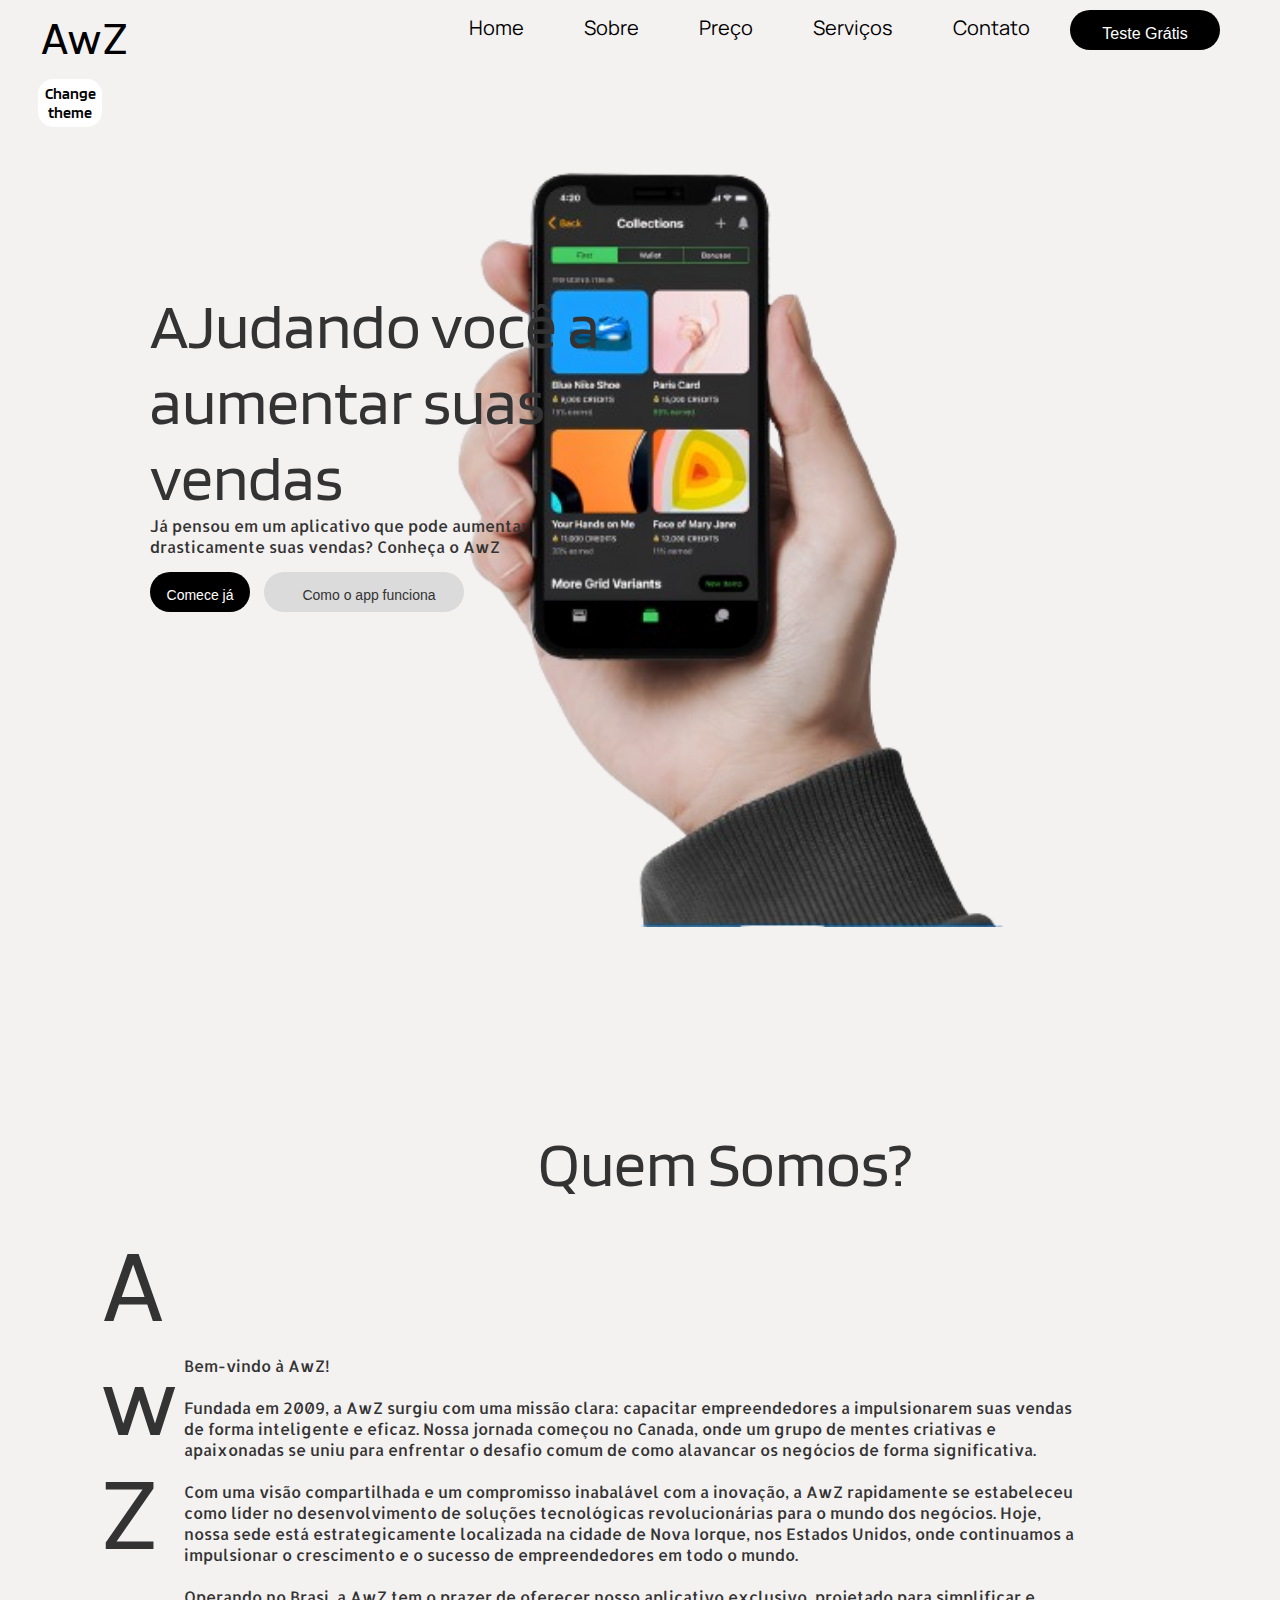
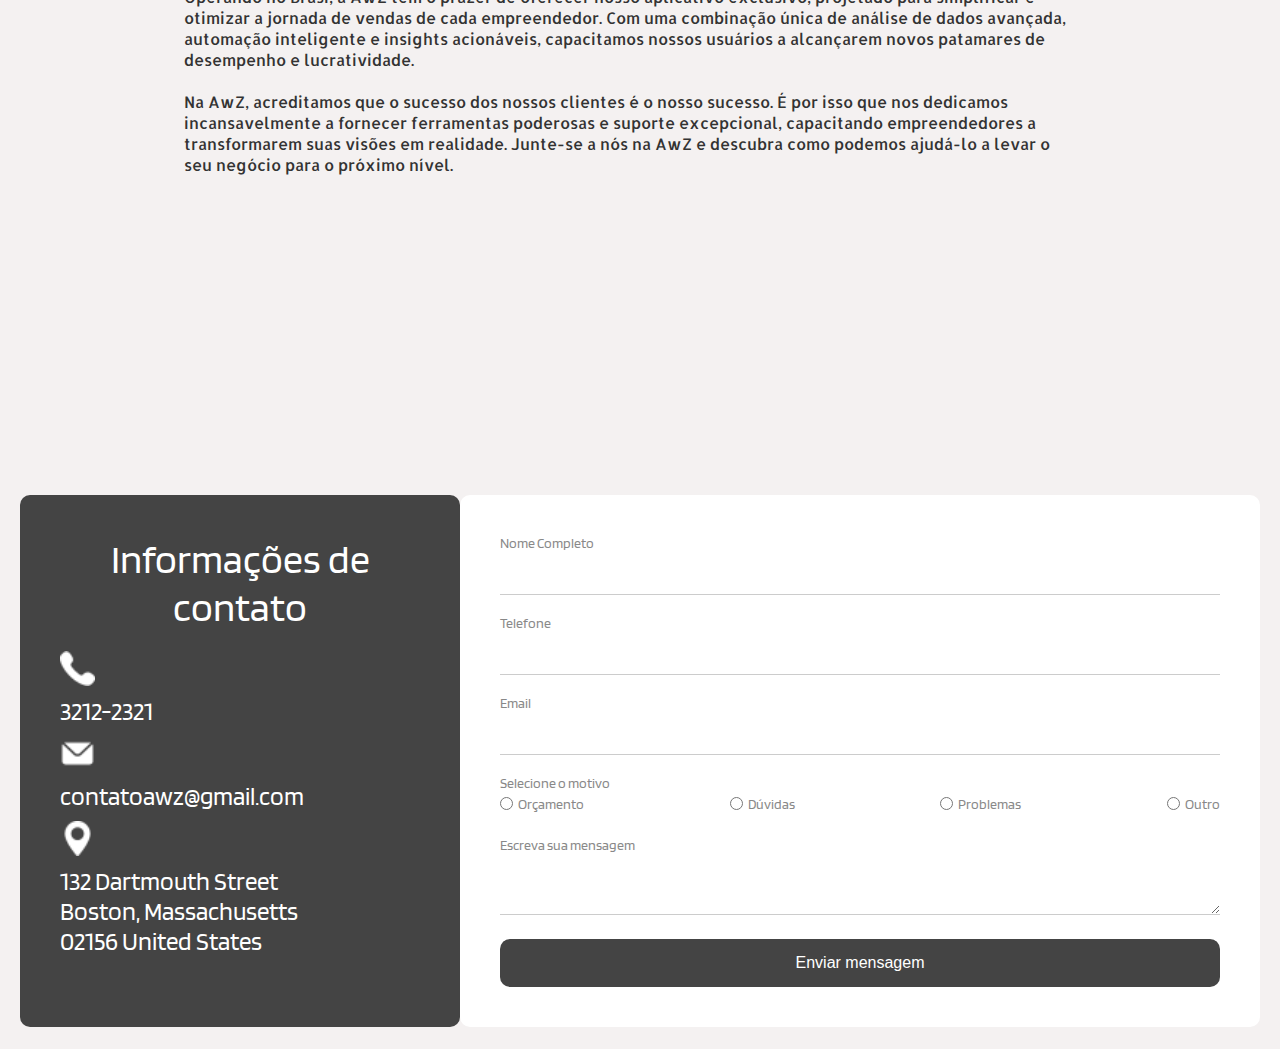
<file: index.html>
<!DOCTYPE html>
<html lang="pt-br">
<head>
    <meta charset="UTF-8">
    <meta http-equiv="X-UA-Compatible" content="IE=edge">
    <meta name="viewport" content="width=device-width, initial-scale=1.0">
    <title>AwZ</title>
    <link rel="stylesheet" href="stylesdarkmode.css">
    <link rel="stylesheet" href="https://cdnjs.cloudflare.com/ajax/libs/font-awesome/5.15.4/css/all.min.css" integrity="sha384-JZ6trr1wc5kn0Frt+4A+t3VGNlPLhqrz6p4MK+4L+qzvxmE8NEyC3NL0J+BXQOKZ" crossorigin="anonymous">
    <script src="scripts.js"></script>
</head>
<body>
    <header>
        <nav class="navbar">
            <a href="#" class="nav-logo">AwZ</a>
            <ul class="nav-itens">
                <li><a href="#">Home</a></li>
                <li><a href="#">Sobre</a></li>
                <li><a href="#">Preço</a></li>
                <li><a href="#">Serviços</a></li>
                <li><a href="#">Contato</a></li>
                <li><button class="button-navbar">Teste Grátis</button> </li>
            </ul>
        </nav>
    </header>
    <button class="darkmode" onclick="toggleDarkMode()">Change theme</button>
    <script>
        function toggleDarkMode() {
            var body = document.body;
            body.classList.toggle("dark-mode");
        }
        </script>
    <main>
        <section class="hero">
            <div class="mainfrase">
                <p>AJudando você a</p>
                <p>aumentar suas</p>
                <p>vendas</p>
            </div>
            <div class="descriptionfrase">
                <p>Já pensou em um aplicativo que pode aumentar</p>
                <p>drasticamente suas vendas? Conheça o AwZ</p>
            </div>
            <div class="buttons">
             <a href="cadastro.html"> <button class="button-1">Comece já</button></a>
            <button class="button-2"><a  class="button-2" href="https://youtube.com" target="_blank">Como o app funciona</a></button>
        </div>
        </section>
    </main>
    <section class="hero-image">
        <img class="image-hero" src="foto_boa-removebg-preview.png" alt="uma mao segurando um celular que esta exibindo o aplicativo do AwZ">
    </section>
    <section class="about-us">
        <div class="awzhorizontal">
            <p>A</p>
            <p>w</p>
            <p>Z</p>
        </div>
        <div class="titledescription">Quem Somos?</div>
        <p class="aboutusparagraph">Bem-vindo à AwZ! <br/><br/>
            Fundada em 2009, a AwZ surgiu com uma missão clara: capacitar empreendedores a impulsionarem suas vendas de forma inteligente e eficaz. Nossa jornada começou no Canada, onde um grupo de mentes criativas e apaixonadas se uniu para enfrentar o desafio comum de como alavancar os negócios de forma significativa. <br/><br/>
            Com uma visão compartilhada e um compromisso inabalável com a inovação, a AwZ rapidamente se estabeleceu como líder no desenvolvimento de soluções tecnológicas revolucionárias para o mundo dos negócios. Hoje, nossa sede está estrategicamente localizada na cidade de Nova Iorque, nos Estados Unidos, onde continuamos a impulsionar o crescimento e o sucesso de empreendedores em todo o mundo. <br/> <br/>
            Operando no Brasi, a AwZ tem o prazer de oferecer nosso aplicativo exclusivo, projetado para simplificar e otimizar a jornada de vendas de cada empreendedor. Com uma combinação única de análise de dados avançada, automação inteligente e insights acionáveis, capacitamos nossos usuários a alcançarem novos patamares de desempenho e lucratividade. <br/> <br/>
            Na AwZ, acreditamos que o sucesso dos nossos clientes é o nosso sucesso. É por isso que nos dedicamos incansavelmente a fornecer ferramentas poderosas e suporte excepcional, capacitando empreendedores a transformarem suas visões em realidade.
            Junte-se a nós na AwZ e descubra como podemos ajudá-lo a levar o seu negócio para o próximo nível.</p>
    </section>
    <div class="container">
        <div class="contact-info">
            <h2 class="infocontacth1">Informações de contato</h2>
            <img src="telephone.png" alt="icone de um telefone" class="telephoneimg"> <p class="telephone">3212-2321</p>
            <img src="email.png" alt="icone de eamil" class="emailimg"> <p class="email">contatoawz@gmail.com</p>
            <img src="map.png" alt="icone de localizacao" class="locationimg"> <p class="location">132 Dartmouth Street<br>Boston, Massachusetts<br>02156 United States</p>
        </div>
        <div class="contact-form">
            <form>
                <div class="form-group">
                    <label for="nome-completo">Nome Completo</label>
                    <input type="text" id="nome-completo" name="nome-completo">
            </div>
                <div class="form-group">
                    <label for="telefone">Telefone</label>
                    <input type="tel" id="telefone" name="telefone">
                </div>
                <div class="form-group">
                    <label for="email">Email</label>
                    <input type="email" id="email" name="email">
                </div>
                <div class="form-group">
                    <label>Selecione o motivo</label>
                    <div class="radio-group">
                        <label><input type="radio" name="motivo" value="Orçamento"> Orçamento</label>
                        <label><input type="radio" name="motivo" value="Dúvidas"> Dúvidas</label>
                        <label><input type="radio" name="motivo" value="Problemas"> Problemas</label>
                        <label><input type="radio" name="motivo" value="Outro"> Outro</label>
                    </div>
                </div>
                <div class="form-group">
                    <label for="mensagem">Escreva sua mensagem</label>
                    <textarea id="mensagem" name="mensagem"></textarea>
                </div>
                <button type="submit" class="submitbutton">Enviar mensagem</button>
            </form>
        </div>
    </div>    
</body>
</html>
</file>
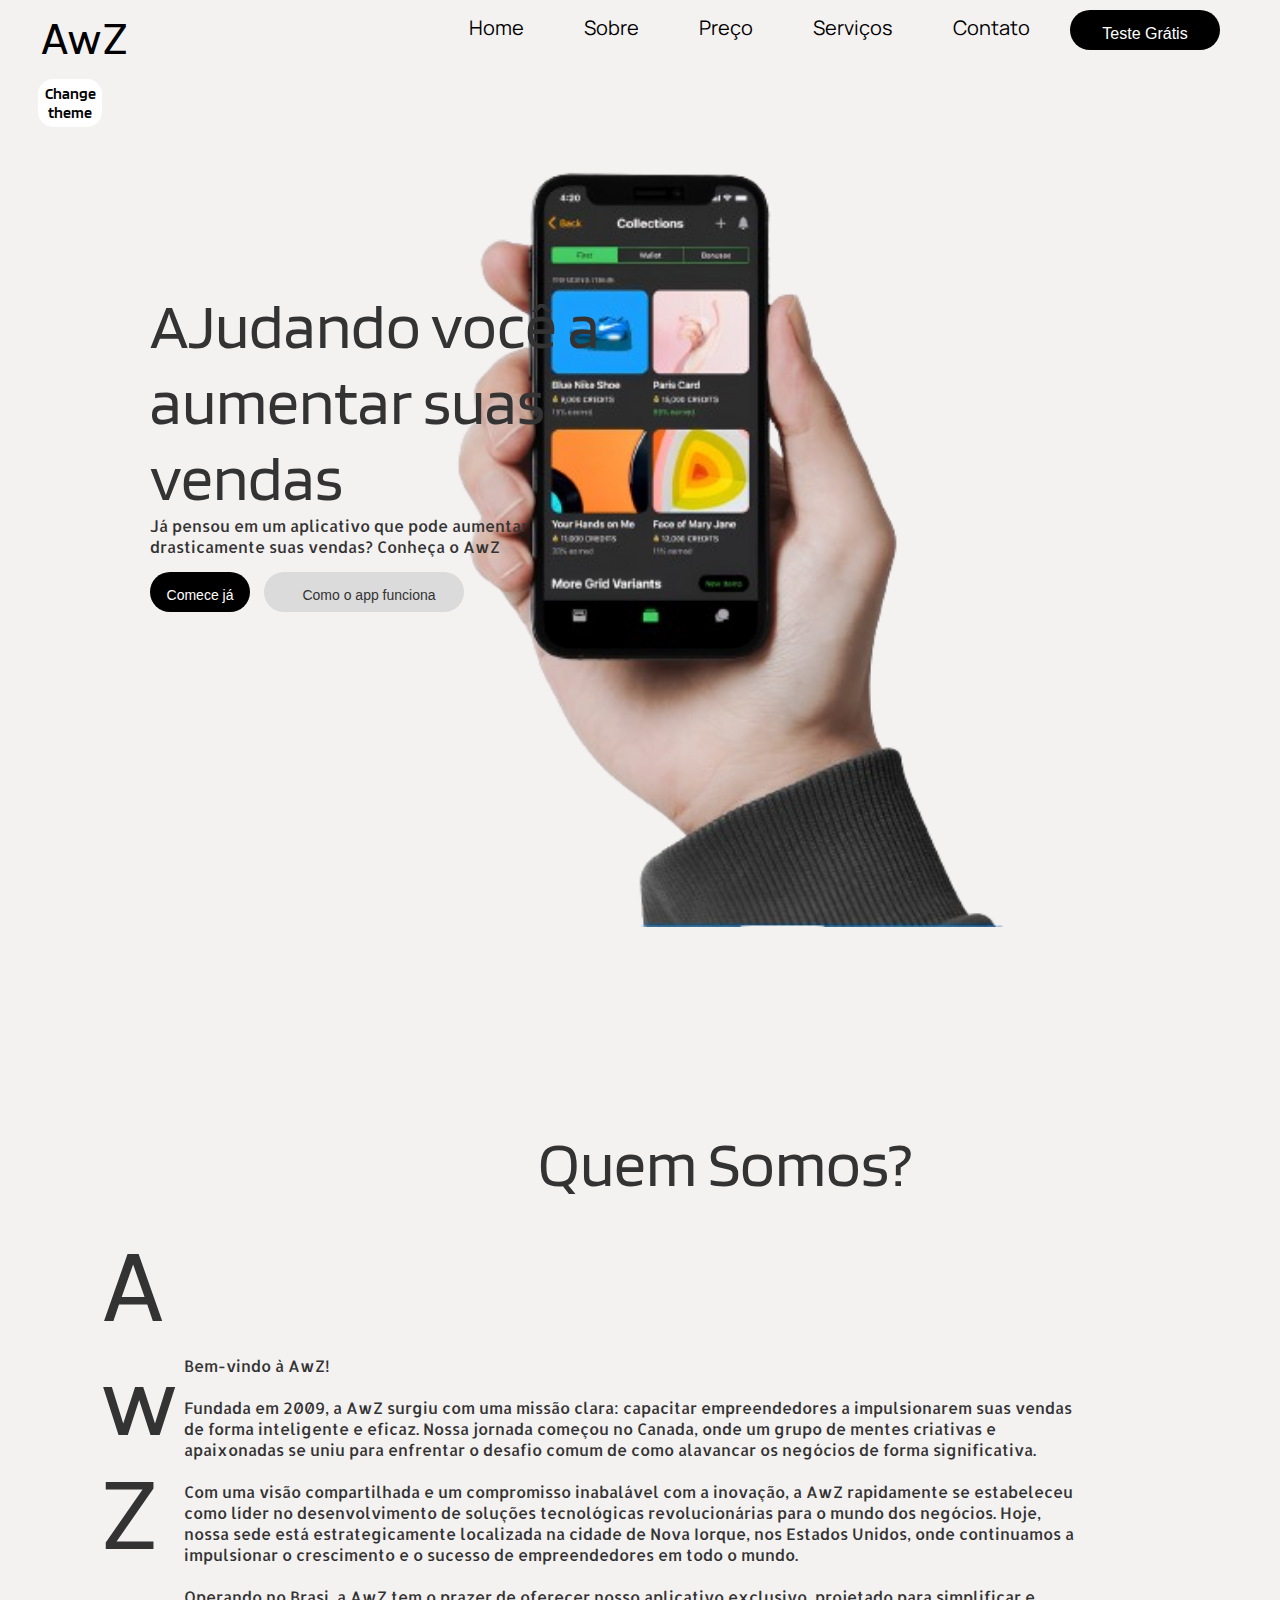
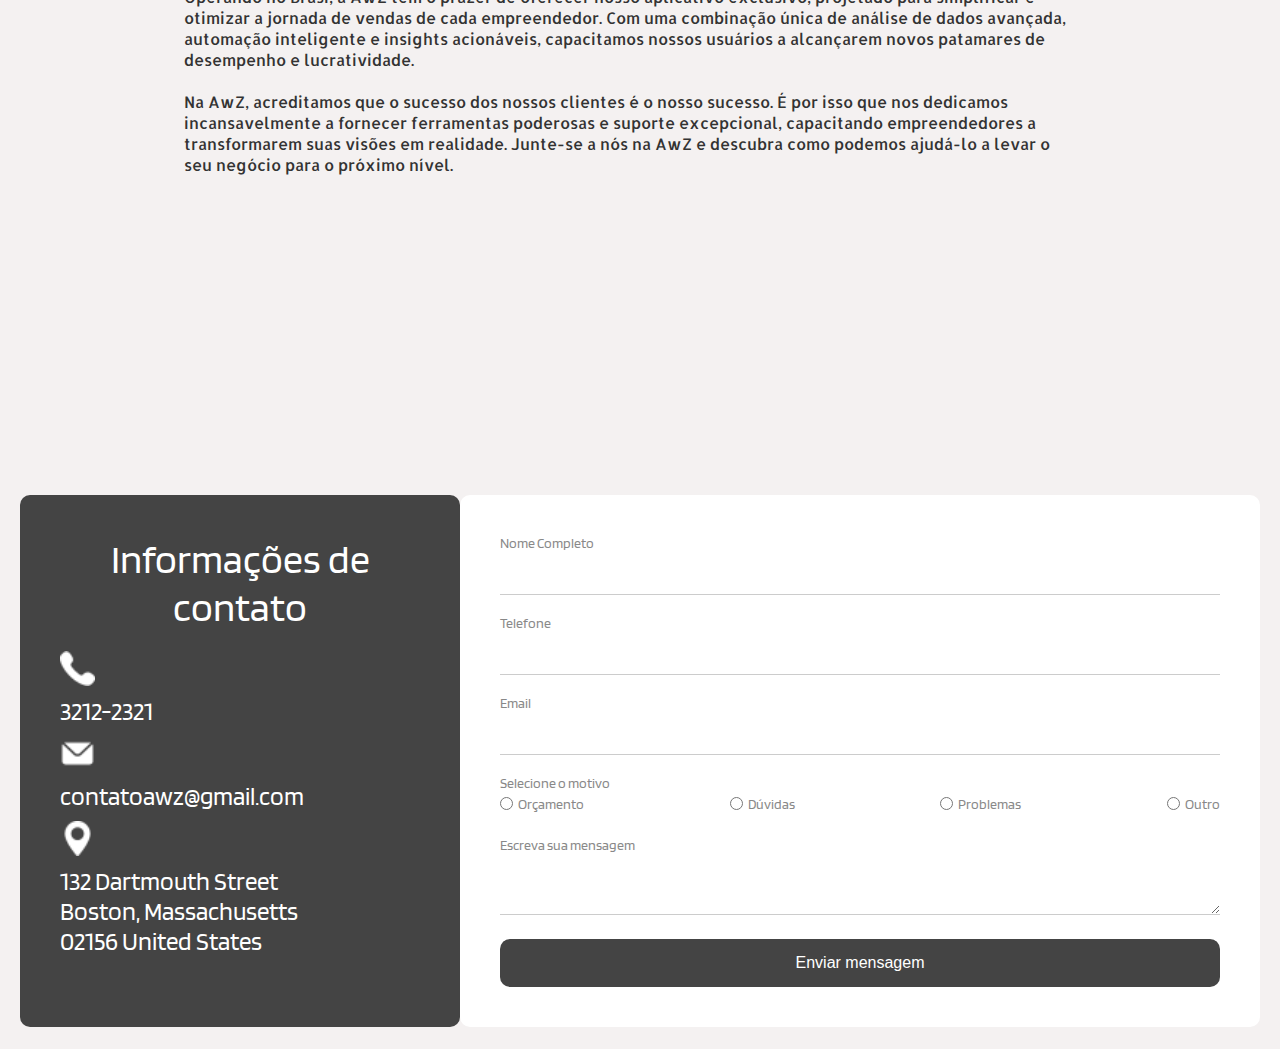
<file: index/index.html>
<!DOCTYPE html>
<html lang="pt-br">
<head>
    <meta charset="UTF-8">
    <meta http-equiv="X-UA-Compatible" content="IE=edge">
    <meta name="viewport" content="width=device-width, initial-scale=1.0">
    <title>AwZ</title>
    <link rel="stylesheet" href="stylesdarkmode.css">
    <link rel="stylesheet" href="https://cdnjs.cloudflare.com/ajax/libs/font-awesome/5.15.4/css/all.min.css" integrity="sha384-JZ6trr1wc5kn0Frt+4A+t3VGNlPLhqrz6p4MK+4L+qzvxmE8NEyC3NL0J+BXQOKZ" crossorigin="anonymous">
    <script src="scripts.js"></script>
</head>
<body>
    <header>
        <nav class="navbar">
            <a href="#" class="nav-logo">AwZ</a>
            <ul class="nav-itens">
                <li><a href="#">Home</a></li>
                <li><a href="#">Sobre</a></li>
                <li><a href="#">Preço</a></li>
                <li><a href="#">Serviços</a></li>
                <li><a href="#">Contato</a></li>
                <li><button class="button-navbar">Teste Grátis</button> </li>
            </ul>
        </nav>
    </header>
    <button class="darkmode" onclick="toggleDarkMode()">Change theme</button>
    <script>
        function toggleDarkMode() {
            var body = document.body;
            body.classList.toggle("dark-mode");
        }
        </script>
    <main>
        <section class="hero">
            <div class="mainfrase">
                <p>AJudando você a</p>
                <p>aumentar suas</p>
                <p>vendas</p>
            </div>
            <div class="descriptionfrase">
                <p>Já pensou em um aplicativo que pode aumentar</p>
                <p>drasticamente suas vendas? Conheça o AwZ</p>
            </div>
            <div class="buttons">
             <a href="/cadastro/cadastro.html"> <button class="button-1">Comece já</button></a>
            <button class="button-2"><a  class="button-2" href="https://youtube.com" target="_blank">Como o app funciona</a></button>
        </div>
        </section>
    </main>
    <section class="hero-image">
        <img class="image-hero" src="/img/foto_boa-removebg-preview.png" alt="uma mao segurando um celular que esta exibindo o aplicativo do AwZ">
    </section>
    <section class="about-us">
        <div class="awzhorizontal">
            <p>A</p>
            <p>w</p>
            <p>Z</p>
        </div>
        <div class="titledescription">Quem Somos?</div>
        <p class="aboutusparagraph">Bem-vindo à AwZ! <br/><br/>
            Fundada em 2009, a AwZ surgiu com uma missão clara: capacitar empreendedores a impulsionarem suas vendas de forma inteligente e eficaz. Nossa jornada começou no Canada, onde um grupo de mentes criativas e apaixonadas se uniu para enfrentar o desafio comum de como alavancar os negócios de forma significativa. <br/><br/>
            Com uma visão compartilhada e um compromisso inabalável com a inovação, a AwZ rapidamente se estabeleceu como líder no desenvolvimento de soluções tecnológicas revolucionárias para o mundo dos negócios. Hoje, nossa sede está estrategicamente localizada na cidade de Nova Iorque, nos Estados Unidos, onde continuamos a impulsionar o crescimento e o sucesso de empreendedores em todo o mundo. <br/> <br/>
            Operando no Brasi, a AwZ tem o prazer de oferecer nosso aplicativo exclusivo, projetado para simplificar e otimizar a jornada de vendas de cada empreendedor. Com uma combinação única de análise de dados avançada, automação inteligente e insights acionáveis, capacitamos nossos usuários a alcançarem novos patamares de desempenho e lucratividade. <br/> <br/>
            Na AwZ, acreditamos que o sucesso dos nossos clientes é o nosso sucesso. É por isso que nos dedicamos incansavelmente a fornecer ferramentas poderosas e suporte excepcional, capacitando empreendedores a transformarem suas visões em realidade.
            Junte-se a nós na AwZ e descubra como podemos ajudá-lo a levar o seu negócio para o próximo nível.</p>
    </section>
    <div class="container">
        <div class="contact-info">
            <h2 class="infocontacth1">Informações de contato</h2>
            <img src="/img/telephone.png" alt="icone de um telefone" class="telephoneimg"> <p class="telephone">3212-2321</p>
            <img src="/img/email.png" alt="icone de eamil" class="emailimg"> <p class="email">contatoawz@gmail.com</p>
            <img src="/img/map.png" alt="icone de localizacao" class="locationimg"> <p class="location">132 Dartmouth Street<br>Boston, Massachusetts<br>02156 United States</p>
        </div>
        <div class="contact-form">
            <form>
                <div class="form-group">
                    <label for="nome-completo">Nome Completo</label>
                    <input type="text" id="nome-completo" name="nome-completo">
            </div>
                <div class="form-group">
                    <label for="telefone">Telefone</label>
                    <input type="tel" id="telefone" name="telefone">
                </div>
                <div class="form-group">
                    <label for="email">Email</label>
                    <input type="email" id="email" name="email">
                </div>
                <div class="form-group">
                    <label>Selecione o motivo</label>
                    <div class="radio-group">
                        <label><input type="radio" name="motivo" value="Orçamento"> Orçamento</label>
                        <label><input type="radio" name="motivo" value="Dúvidas"> Dúvidas</label>
                        <label><input type="radio" name="motivo" value="Problemas"> Problemas</label>
                        <label><input type="radio" name="motivo" value="Outro"> Outro</label>
                    </div>
                </div>
                <div class="form-group">
                    <label for="mensagem">Escreva sua mensagem</label>
                    <textarea id="mensagem" name="mensagem"></textarea>
                </div>
                <button type="submit" class="submitbutton">Enviar mensagem</button>
            </form>
        </div>
    </div>    
</body>
</html>
</file>
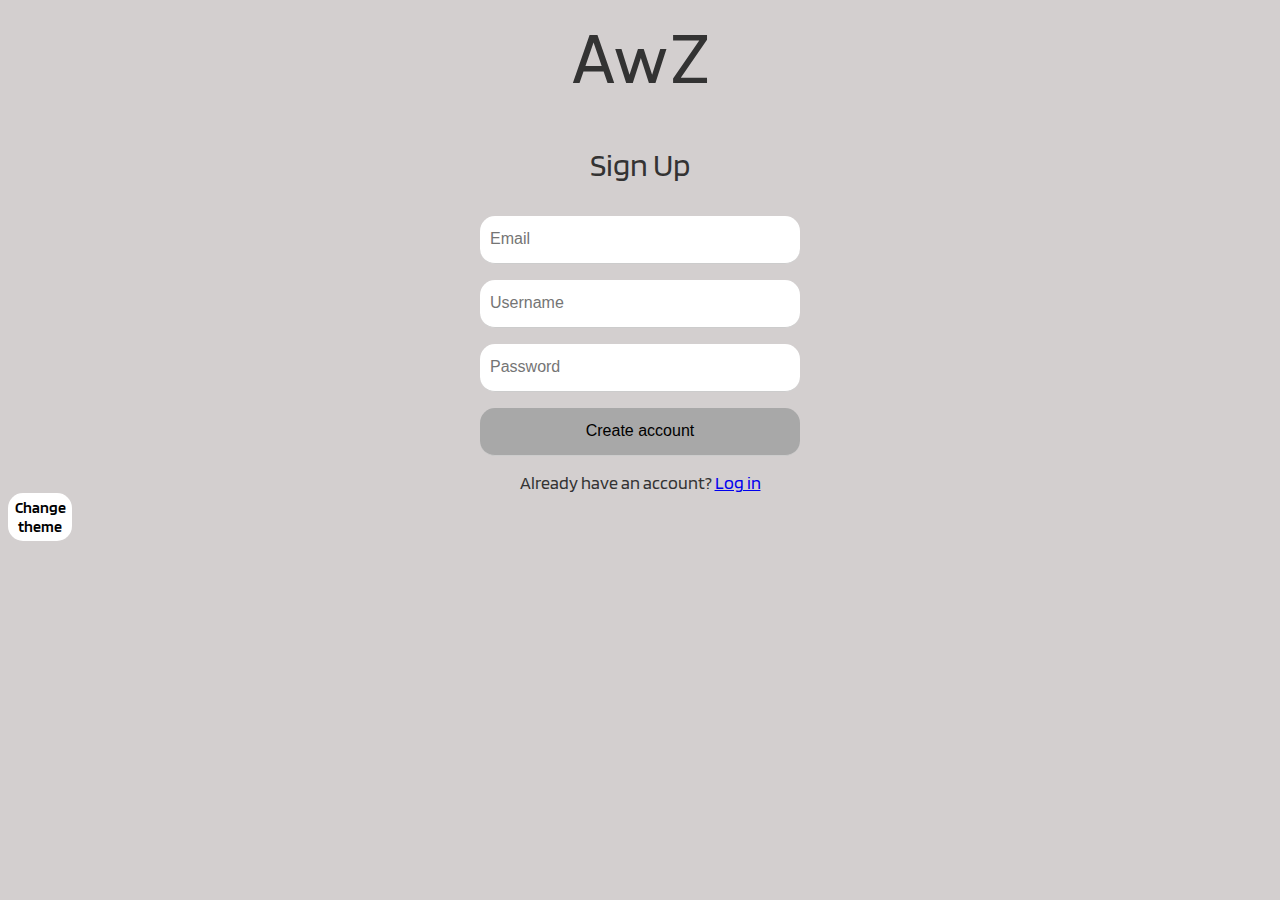
<file: cadastro.html>
<!DOCTYPE html>
<html lang="pt-br">
<head>
    <meta charset="UTF-8">
    <meta http-equiv="X-UA-Compatible" content="IE=edge">
    <meta name="viewport" content="width=, initial-scale=1.0">
    <title>Cadastre-se</title>
    <link rel="stylesheet" href="cadastrodarkmode.css">
</head>
<body>
    <div class="container">
    <h1 class="awz">AwZ</h1>
    <h2 class="sign-up">Sign Up</h2>
    <div class="form">
        <form>
            <div class="form-group">
                <label for="email"></label>
                <input type="text" id="email" name="email" required placeholder="Email">
            </div>
            <div class="form-group">
                <label for="username"></label>
                <input type="text" id="username" name="username" required placeholder="Username">
            </div>
            <div class="form-group">
                <label for="password"></label>
                <input type="text" id="password" name="password" required placeholder="Password">
            </div>
            <div class="submit-group">
                <label for="submit"></label>
            <button class="submit-group" type="submit">Create account</button>
            </div>
        </form>
    </div>
    <p class="haveanaccount">Already have an account? <a href="login.html">Log in</a></p>
    </div>
    <button class="darkmode" onclick="toggleDarkMode()">Change theme</button>
    <script>
    function toggleDarkMode() {
        var body = document.body;
        body.classList.toggle("dark-mode");
    }
    </script>
</body>
</html>
</file>
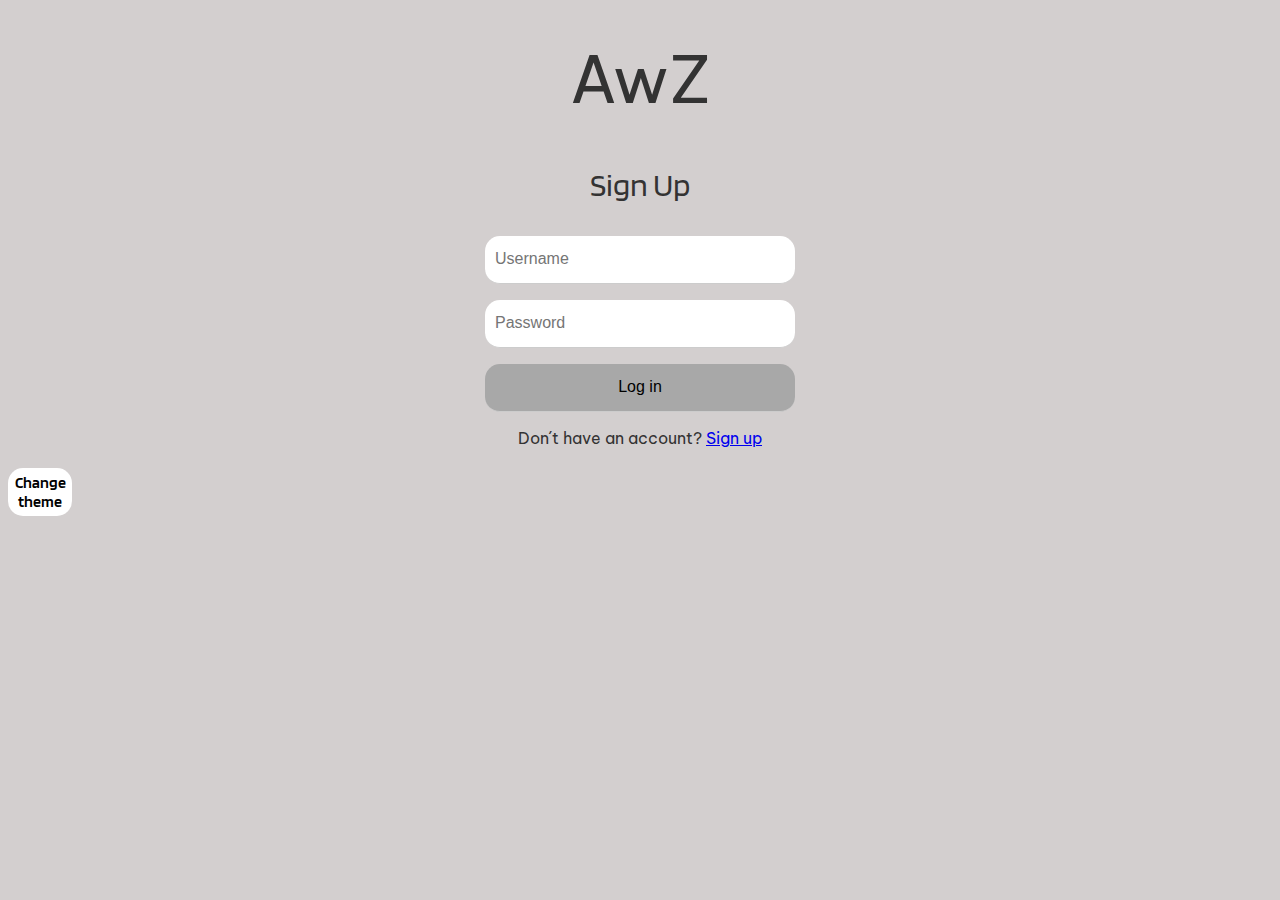
<file: login.html>
<!DOCTYPE html>
<html lang="pt-br">
<head>
    <meta charset="UTF-8">
    <meta http-equiv="X-UA-Compatible" content="IE=edge">
    <meta name="viewport" content="width=device-width, initial-scale=1.0">
    <title>Entre na sua conta</title>
    <link rel="stylesheet" href="logindarkmode.css">
</head>
<body>
    <div class="container">
        <h1 class="awz">AwZ</h1>
        <h2 class="sign-up">Sign Up</h2>
        <div class="form">
            <form>
                <div class="form-group">
                    <label for="username"></label>
                    <input type="text" id="username" name="username" required placeholder="Username">
                </div>
                <div class="form-group">
                    <label for="password"></label>
                    <input type="text" id="password" name="password" required placeholder="Password">
                </div>
                <div class="submit-group">
                    <label for="submit"></label>
                <button class="submit-group" type="submit">Log in</button>
                </div>
            </form>
        </div>
        <p class="donthaveanaccount">Don´t have an account? <a href="cadastro.html">Sign up</a></p>
        </div>
    </div>
    <button class="darkmode" onclick="toggleDarkMode()">Change theme</button>
    <script>
    function toggleDarkMode() {
        var body = document.body;
        body.classList.toggle("dark-mode");
    }
    </script>
</body>
</html>
</file>
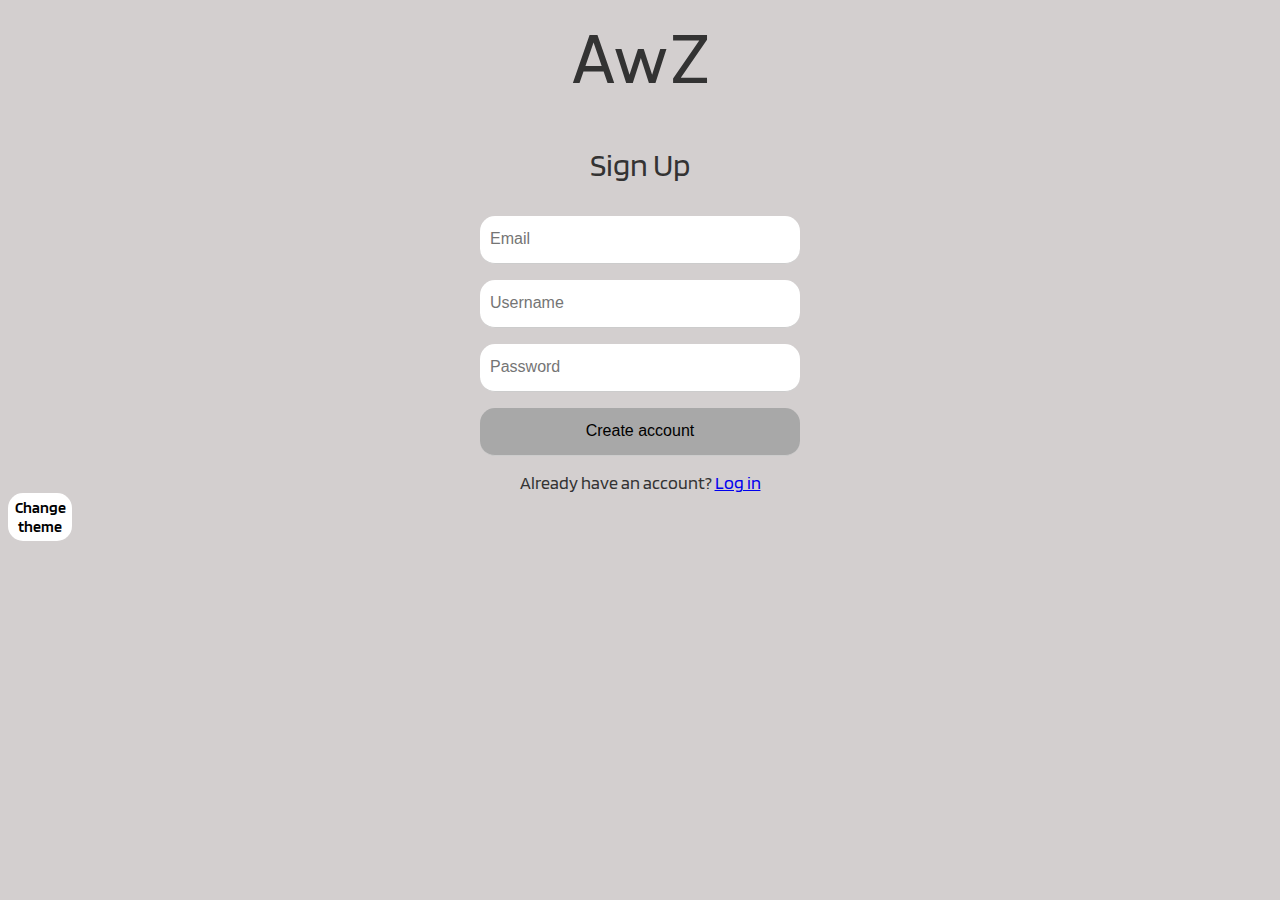
<file: cadastro/cadastro.html>
<!DOCTYPE html>
<html lang="pt-br">
<head>
    <meta charset="UTF-8">
    <meta http-equiv="X-UA-Compatible" content="IE=edge">
    <meta name="viewport" content="width=, initial-scale=1.0">
    <title>Cadastre-se</title>
    <link rel="stylesheet" href="cadastrodarkmode.css">
</head>
<body>
    <div class="container">
    <h1 class="awz">AwZ</h1>
    <h2 class="sign-up">Sign Up</h2>
    <div class="form">
        <form>
            <div class="form-group">
                <label for="email"></label>
                <input type="text" id="email" name="email" required placeholder="Email">
            </div>
            <div class="form-group">
                <label for="username"></label>
                <input type="text" id="username" name="username" required placeholder="Username">
            </div>
            <div class="form-group">
                <label for="password"></label>
                <input type="text" id="password" name="password" required placeholder="Password">
            </div>
            <div class="submit-group">
                <label for="submit"></label>
            <button class="submit-group" type="submit">Create account</button>
            </div>
        </form>
    </div>
    <p class="haveanaccount">Already have an account? <a href="/login/login.html">Log in</a></p>
    </div>
    <button class="darkmode" onclick="toggleDarkMode()">Change theme</button>
    <script>
    function toggleDarkMode() {
        var body = document.body;
        body.classList.toggle("dark-mode");
    }
    </script>
</body>
</html>
</file>
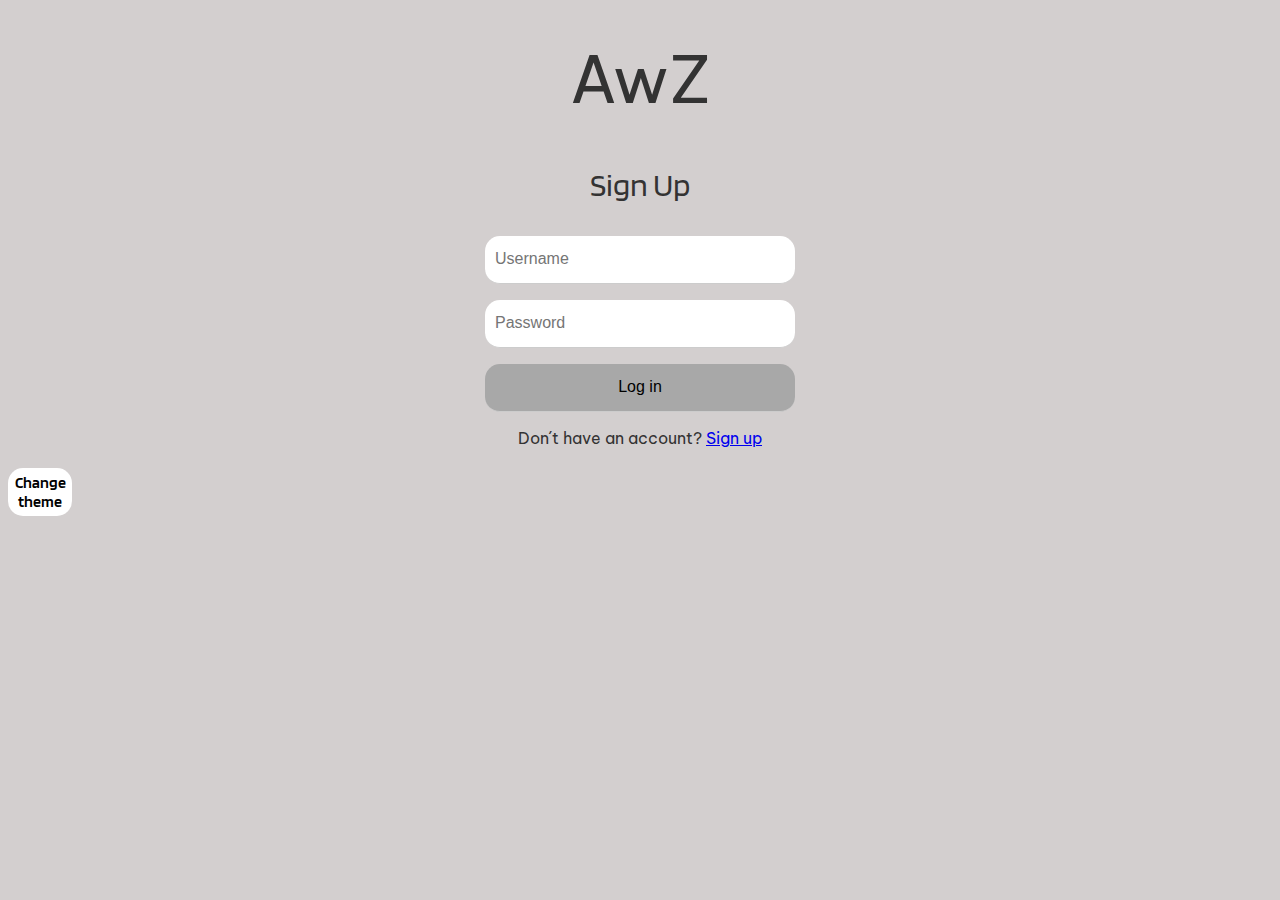
<file: login/login.html>
<!DOCTYPE html>
<html lang="pt-br">
<head>
    <meta charset="UTF-8">
    <meta http-equiv="X-UA-Compatible" content="IE=edge">
    <meta name="viewport" content="width=device-width, initial-scale=1.0">
    <title>Entre na sua conta</title>
    <link rel="stylesheet" href="logindarkmode.css">
</head>
<body>
    <div class="container">
        <h1 class="awz">AwZ</h1>
        <h2 class="sign-up">Sign Up</h2>
        <div class="form">
            <form>
                <div class="form-group">
                    <label for="username"></label>
                    <input type="text" id="username" name="username" required placeholder="Username">
                </div>
                <div class="form-group">
                    <label for="password"></label>
                    <input type="text" id="password" name="password" required placeholder="Password">
                </div>
                <div class="submit-group">
                    <label for="submit"></label>
                <button class="submit-group" type="submit">Log in</button>
                </div>
            </form>
        </div>
        <p class="donthaveanaccount">Don´t have an account? <a href="/cadastro/cadastro.html">Sign up</a></p>
        </div>
    </div>
    <button class="darkmode" onclick="toggleDarkMode()">Change theme</button>
    <script>
    function toggleDarkMode() {
        var body = document.body;
        body.classList.toggle("dark-mode");
    }
    </script>
</body>
</html>
</file>
<file: stylesdarkmode.css>
@import url('https://fonts.googleapis.com/css2?family=Be+Vietnam+Pro:ital,wght@0,100;0,200;0,300;0,400;0,500;0,600;0,700;0,800;0,900;1,100;1,200;1,300;1,400;1,500;1,600;1,700;1,800;1,900&display=swap');
@import url('https://fonts.googleapis.com/css2?family=Be+Vietnam+Pro:ital,wght@0,100;0,200;0,300;0,400;0,500;0,600;0,700;0,800;0,900;1,100;1,200;1,300;1,400;1,500;1,600;1,700;1,800;1,900&family=Manrope:wght@200..800&display=swap');
@import url('https://fonts.googleapis.com/css2?family=Blinker:wght@100;200;300;400;600;700;800;900&display=swap');
@import url('https://fonts.googleapis.com/css2?family=Allerta&display=swap');
@import url('https://fonts.googleapis.com/css2?family=Poppins:ital,wght@0,100;0,200;0,300;0,400;0,500;0,600;0,700;0,800;0,900;1,100;1,200;1,300;1,400;1,500;1,600;1,700;1,800;1,900&display=swap');

* {
    padding: 0;
    margin: 0;
    box-sizing: border-box;
}

body {
    background-color: #F4F1F1;
    color: #333;
    font-family: "Be Vietnam Pro", sans-serif;
    font-weight: 400;
    font-size: 16px;
    transition: background-color 0.3s, color 0.3s;
}

body.dark-mode {
    background-color: #1a1a1a;
    color: #ffffff;
}

.navbar {
    overflow: hidden;
    margin-right: 40px;
    justify-content: space-between;
}
.navbar a {
    float: left;
    display: block;
    color: rgb(0, 0, 0);
    text-align: center;
    padding: 14px 20px;
    text-decoration: none;
}

ul {
    list-style-type: none;
    margin: 0;
    padding: 0;
    overflow: hidden;
}

li {
    float: right;
    margin-right: 20px;
}

.nav-logo {
    font-family: "Be Vietnam Pro", sans-serif;
    font-weight: 400;
    font-style: normal;
    font-size: 40px;
    margin-left: 20px;
}

.nav-itens {
    font-family: "Manrope", sans-serif;
    font-optical-sizing: auto;
    font-size: 20px;
    display: flex;
    float: right;
}

.hero {
    margin-top: 25%;
    margin-left: 150px;
}

.mainfrase {
    font-family: "Blinker", sans-serif;
    font-weight: 400;
    font-style: normal;
    font-size: 64px;
}

.descriptionfrase {
    font-family: "Allerta", sans-serif;
    font-weight: 400;
    font-style: normal;
}

.button-1 {
    background-color: black;
    color: white;
    border-radius: 20px;
    cursor: pointer;
    height: 40px;
    width: 100px;
    font-size: 14px;
}

.button-2 {
    background-color: #dbdbdb;
    color: black;
    border-radius: 20px;
    cursor: pointer;
    margin-left: 10px;
    border: 0;
    height: 40px;
    width: 200px;
    font-size: 14px;
    text-decoration: none;
    color: inherit;
}

.button-2:hover {
    background-color: rgb(172, 170, 170);
}

.buttons {
    padding: 15px 0px;
}

.hero-image {
    float: right;
    margin-top: -500px;
}

.image-hero {
    margin-right: 100px;
    height: 800px;
}

main {
    width: 50%;
}

.button-navbar {
    background-color: black;
    color: white;
    border-radius: 20px;
    cursor: pointer;
    height: 40px;
    width: 150px;
    margin-top: 10px;
}

.about-us {
    margin-top: 300px;
    margin-bottom: 0%;
    display: inline-block;
    width: 100%;
    height: 10%;
}

.awzhorizontal {
    font-size: 90px;
    font-family: "Be Vietnam Pro", sans-serif;
    font-style: normal;
    width: 10%;
    margin-left: 100px;
}
  
.titledescription {
    font-family: "Blinker", sans-serif;
    font-weight: 400;
    font-style: normal;
    font-size: 64px;
    margin-top: -35%;
    align-items: center;
    width: 30%;
    margin-left: 42%;
}

.aboutusparagraph {
    width: 70%;
    float: right;
    margin-right: 200px;
    margin-top: 12%;
    font-family: "Allerta", sans-serif;
    font-weight: 400;
    font-style: normal;
}

.contato {
    display: flex;
    width: 100%;
    flex-direction: row;
}

.container {
    display: flex;
    margin: 0 auto;
    padding: 20px;
    width: 100%;
    margin-top: 300px;
    border-radius: 10px;
}

body.dark-mode .container {
    background-color: #333;
    color: #ffffff;
}

.contact-info {
    flex: 1;
    background-color: #444;
    color: white;
    padding: 40px;
    display: flex;
    flex-direction: column;
    align-items: flex-start;
    border-radius: 10px;
}

.contact-info h2 {
    margin-bottom: 20px;
}

.contact-info p {
    margin: 10px 0;
    display: flex;
    align-items: center;
    font-family: "Blinker", sans-serif;
    font-weight: 400;
    font-style: normal;
}

.contact-info p i {
    margin-right: 10px;
    font-family: "Blinker", sans-serif;
    font-weight: 400;
    font-style: normal;
}

.contact-form {
    flex: 2;
    background-color: #fff;
    padding: 40px;
    font-family: "Blinker", sans-serif;
    font-weight: 400;
    font-style: normal;
    border-radius: 10px;
}

.contact-form form {
    display: flex;
    flex-direction: column;
}

.form-group {
    margin-bottom: 20px;
}

.form-group label {
    font-size: 14px;
    color: #888;
    margin-bottom: 5px;
    display: block;
}

.form-group input,
.form-group textarea {
    width: 100%;
    padding: 10px;
    font-size: 16px;
    border: none;
    border-bottom: 1px solid #ccc;
    outline: none;
}

.form-group input:focus,
.form-group textarea:focus {
    border-bottom: 1px solid #000;
}

.radio-group {
    display: flex;
    justify-content: space-between;
}

.radio-group label {
    display: flex;
    align-items: center;
}

.radio-group input {
    margin-right: 5px;
}

button {
    padding: 15px;
    font-size: 16px;
    color: #fff;
    background-color: #444;
    border: none;
    cursor: pointer;
}

.infocontacth1 {
    font-size: 40px;
    text-align: center;
    font-family: "Blinker", sans-serif;
    font-weight: 400;
}

.telephone {
    font-size: 25px;
    text-align: center;
}

.email {
    font-size: 25px;
}

.location {
    font-size: 25px;
}

.telephoneimg {
    height: 35px;
    width: 35px;
}

.emailimg {
    height: 35px;
    width: 35px;
}

.locationimg {
    height: 35px;
    width: 35px;
}

.submitbutton {
    border-radius: 10px;
}

body.dark-mode {
    background-color: #1a1a1a;
    color: #ffffff;
}

body.dark-mode .nav-logo {
    color: #ffffff;
}

body.dark-mode .nav-itens a {
    color: #ffffff; 
}

.darkmode {
    background-color: white;
    height: 3em;
    font-family: "Blinker", sans-serif;
    font-weight: 600;
    font-size: 1em;
    margin-left: 0.5em;
    color: #000;
    border: none;
    border-radius:  15px;
    width: 5%;
    display: flex;
    text-align: center;
    justify-content: center;
    align-items: center;
    width: 5%;
    margin-left: 2.4rem;
}
</file>
<file: index/stylesdarkmode.css>
@import url('https://fonts.googleapis.com/css2?family=Be+Vietnam+Pro:ital,wght@0,100;0,200;0,300;0,400;0,500;0,600;0,700;0,800;0,900;1,100;1,200;1,300;1,400;1,500;1,600;1,700;1,800;1,900&display=swap');
@import url('https://fonts.googleapis.com/css2?family=Be+Vietnam+Pro:ital,wght@0,100;0,200;0,300;0,400;0,500;0,600;0,700;0,800;0,900;1,100;1,200;1,300;1,400;1,500;1,600;1,700;1,800;1,900&family=Manrope:wght@200..800&display=swap');
@import url('https://fonts.googleapis.com/css2?family=Blinker:wght@100;200;300;400;600;700;800;900&display=swap');
@import url('https://fonts.googleapis.com/css2?family=Allerta&display=swap');
@import url('https://fonts.googleapis.com/css2?family=Poppins:ital,wght@0,100;0,200;0,300;0,400;0,500;0,600;0,700;0,800;0,900;1,100;1,200;1,300;1,400;1,500;1,600;1,700;1,800;1,900&display=swap');

* {
    padding: 0;
    margin: 0;
    box-sizing: border-box;
}

body {
    background-color: #F4F1F1;
    color: #333;
    font-family: "Be Vietnam Pro", sans-serif;
    font-weight: 400;
    font-size: 16px;
    transition: background-color 0.3s, color 0.3s;
}

body.dark-mode {
    background-color: #1a1a1a;
    color: #ffffff;
}

.navbar {
    overflow: hidden;
    margin-right: 40px;
    justify-content: space-between;
}
.navbar a {
    float: left;
    display: block;
    color: rgb(0, 0, 0);
    text-align: center;
    padding: 14px 20px;
    text-decoration: none;
}

ul {
    list-style-type: none;
    margin: 0;
    padding: 0;
    overflow: hidden;
}

li {
    float: right;
    margin-right: 20px;
}

.nav-logo {
    font-family: "Be Vietnam Pro", sans-serif;
    font-weight: 400;
    font-style: normal;
    font-size: 40px;
    margin-left: 20px;
}

.nav-itens {
    font-family: "Manrope", sans-serif;
    font-optical-sizing: auto;
    font-size: 20px;
    display: flex;
    float: right;
}

.hero {
    margin-top: 25%;
    margin-left: 150px;
}

.mainfrase {
    font-family: "Blinker", sans-serif;
    font-weight: 400;
    font-style: normal;
    font-size: 64px;
}

.descriptionfrase {
    font-family: "Allerta", sans-serif;
    font-weight: 400;
    font-style: normal;
}

.button-1 {
    background-color: black;
    color: white;
    border-radius: 20px;
    cursor: pointer;
    height: 40px;
    width: 100px;
    font-size: 14px;
}

.button-2 {
    background-color: #dbdbdb;
    color: black;
    border-radius: 20px;
    cursor: pointer;
    margin-left: 10px;
    border: 0;
    height: 40px;
    width: 200px;
    font-size: 14px;
    text-decoration: none;
    color: inherit;
}

.button-2:hover {
    background-color: rgb(172, 170, 170);
}

.buttons {
    padding: 15px 0px;
}

.hero-image {
    float: right;
    margin-top: -500px;
}

.image-hero {
    margin-right: 100px;
    height: 800px;
}

main {
    width: 50%;
}

.button-navbar {
    background-color: black;
    color: white;
    border-radius: 20px;
    cursor: pointer;
    height: 40px;
    width: 150px;
    margin-top: 10px;
}

.about-us {
    margin-top: 300px;
    margin-bottom: 0%;
    display: inline-block;
    width: 100%;
    height: 10%;
}

.awzhorizontal {
    font-size: 90px;
    font-family: "Be Vietnam Pro", sans-serif;
    font-style: normal;
    width: 10%;
    margin-left: 100px;
}
  
.titledescription {
    font-family: "Blinker", sans-serif;
    font-weight: 400;
    font-style: normal;
    font-size: 64px;
    margin-top: -35%;
    align-items: center;
    width: 30%;
    margin-left: 42%;
}

.aboutusparagraph {
    width: 70%;
    float: right;
    margin-right: 200px;
    margin-top: 12%;
    font-family: "Allerta", sans-serif;
    font-weight: 400;
    font-style: normal;
}

.contato {
    display: flex;
    width: 100%;
    flex-direction: row;
}

.container {
    display: flex;
    margin: 0 auto;
    padding: 20px;
    width: 100%;
    margin-top: 300px;
    border-radius: 10px;
}

body.dark-mode .container {
    background-color: #333;
    color: #ffffff;
}

.contact-info {
    flex: 1;
    background-color: #444;
    color: white;
    padding: 40px;
    display: flex;
    flex-direction: column;
    align-items: flex-start;
    border-radius: 10px;
}

.contact-info h2 {
    margin-bottom: 20px;
}

.contact-info p {
    margin: 10px 0;
    display: flex;
    align-items: center;
    font-family: "Blinker", sans-serif;
    font-weight: 400;
    font-style: normal;
}

.contact-info p i {
    margin-right: 10px;
    font-family: "Blinker", sans-serif;
    font-weight: 400;
    font-style: normal;
}

.contact-form {
    flex: 2;
    background-color: #fff;
    padding: 40px;
    font-family: "Blinker", sans-serif;
    font-weight: 400;
    font-style: normal;
    border-radius: 10px;
}

.contact-form form {
    display: flex;
    flex-direction: column;
}

.form-group {
    margin-bottom: 20px;
}

.form-group label {
    font-size: 14px;
    color: #888;
    margin-bottom: 5px;
    display: block;
}

.form-group input,
.form-group textarea {
    width: 100%;
    padding: 10px;
    font-size: 16px;
    border: none;
    border-bottom: 1px solid #ccc;
    outline: none;
}

.form-group input:focus,
.form-group textarea:focus {
    border-bottom: 1px solid #000;
}

.radio-group {
    display: flex;
    justify-content: space-between;
}

.radio-group label {
    display: flex;
    align-items: center;
}

.radio-group input {
    margin-right: 5px;
}

button {
    padding: 15px;
    font-size: 16px;
    color: #fff;
    background-color: #444;
    border: none;
    cursor: pointer;
}

.infocontacth1 {
    font-size: 40px;
    text-align: center;
    font-family: "Blinker", sans-serif;
    font-weight: 400;
}

.telephone {
    font-size: 25px;
    text-align: center;
}

.email {
    font-size: 25px;
}

.location {
    font-size: 25px;
}

.telephoneimg {
    height: 35px;
    width: 35px;
}

.emailimg {
    height: 35px;
    width: 35px;
}

.locationimg {
    height: 35px;
    width: 35px;
}

.submitbutton {
    border-radius: 10px;
}

body.dark-mode {
    background-color: #1a1a1a;
    color: #ffffff;
}

body.dark-mode .nav-logo {
    color: #ffffff;
}

body.dark-mode .nav-itens a {
    color: #ffffff; 
}

.darkmode {
    background-color: white;
    height: 3em;
    font-family: "Blinker", sans-serif;
    font-weight: 600;
    font-size: 1em;
    margin-left: 0.5em;
    color: #000;
    border: none;
    border-radius:  15px;
    width: 5%;
    display: flex;
    text-align: center;
    justify-content: center;
    align-items: center;
    width: 5%;
    margin-left: 2.4rem;
}
</file>
<file: cadastrodarkmode.css>
@import url('https://fonts.googleapis.com/css2?family=Be+Vietnam+Pro:ital,wght@0,100;0,200;0,300;0,400;0,500;0,600;0,700;0,800;0,900;1,100;1,200;1,300;1,400;1,500;1,600;1,700;1,800;1,900&display=swap');
@import url('https://fonts.googleapis.com/css2?family=Be+Vietnam+Pro:ital,wght@0,100;0,200;0,300;0,400;0,500;0,600;0,700;0,800;0,900;1,100;1,200;1,300;1,400;1,500;1,600;1,700;1,800;1,900&family=Manrope:wght@200..800&display=swap');
@import url('https://fonts.googleapis.com/css2?family=Blinker:wght@100;200;300;400;600;700;800;900&display=swap');
@import url('https://fonts.googleapis.com/css2?family=Allerta&display=swap');
@import url('https://fonts.googleapis.com/css2?family=Poppins:ital,wght@0,100;0,200;0,300;0,400;0,500;0,600;0,700;0,800;0,900;1,100;1,200;1,300;1,400;1,500;1,600;1,700;1,800;1,900&display=swap');

* {
    padding: 0;
    margin: 0;
    box-sizing: border-box;
}

body {
    background-color: #D3CFCF;
    color: #333;
    font-family: "Be Vietnam Pro", sans-serif;
    font-weight: 400;
    font-size: 16px;
    transition: background-color 0.3s, color 0.3s;
}

.awz {
    font-family: "Be Vietnam Pro", sans-serif;
    font-weight: 400;
    font-size: 4em;
    margin-bottom: 0.7em;
    margin-top: 0.3em;
}

.sign-up {
    font-family: "Blinker", sans-serif;
    font-weight: 400;
    font-size: 2em;
    margin-bottom: 1em;
}

.container {
    text-align: center;
}

.form-group input,
.form-group textarea {
    width: 25%;
    padding: 10px;
    font-size: 16px;
    border: none;
    border-bottom: 1px solid #ccc;
    outline: none;
    border-radius: 15px;
    height: 3em;
    transition: background-color 0.3s, color 0.3s;
}

.form-group {
    margin-bottom: 1em;
}

.submit-group button {
    width: 25%;
    padding: 10px;
    font-size: 16px;
    border: none;
    border-bottom: 1px solid #ccc;
    outline: none;
    border-radius: 15px;
    height: 3em;
    cursor: pointer;
    margin-bottom: 1em;
    background-color: rgb(168, 168, 168);
    transition: background-color 0.3s, color 0.3s;
}

.submit-group button:hover {
    color: white;
    background-color: rgb(110, 110, 110);
    transition: background-color 0.3s;
}

.haveanaccount {
    font-family: "Blinker", sans-serif;
    font-size: 1.1em;
}

body.dark-mode {
    background-color: #1a1a1a;
    color: #ffffff;
}

body.dark-mode .form-group input,
body.dark-mode .form-group textarea {
    background-color: #2b2b2b;
    color: #ffffff; 
    border-bottom-color: #888;
}

body.dark-mode .submit-group button {
    background-color: #333;
    color: #ffffff;
    border-bottom-color: #888;
}

.darkmode {
    border: none;
    border-radius:  15px;
    width: 5%;
}

body.dark-mode .awz .sign-up {
    color: white;
}

.darkmode {
    background-color: white;
    height: 3em;
    font-family: "Blinker", sans-serif;
    font-weight: 600;
    font-size: 1em;
    margin-left: 0.5em;
    cursor: pointer;
}
</file>
<file: logindarkmode.css>
@import url('https://fonts.googleapis.com/css2?family=Be+Vietnam+Pro:ital,wght@0,100;0,200;0,300;0,400;0,500;0,600;0,700;0,800;0,900;1,100;1,200;1,300;1,400;1,500;1,600;1,700;1,800;1,900&display=swap');
@import url('https://fonts.googleapis.com/css2?family=Be+Vietnam+Pro:ital,wght@0,100;0,200;0,300;0,400;0,500;0,600;0,700;0,800;0,900;1,100;1,200;1,300;1,400;1,500;1,600;1,700;1,800;1,900&family=Manrope:wght@200..800&display=swap');
@import url('https://fonts.googleapis.com/css2?family=Blinker:wght@100;200;300;400;600;700;800;900&display=swap');
@import url('https://fonts.googleapis.com/css2?family=Allerta&display=swap');
@import url('https://fonts.googleapis.com/css2?family=Poppins:ital,wght@0,100;0,200;0,300;0,400;0,500;0,600;0,700;0,800;0,900;1,100;1,200;1,300;1,400;1,500;1,600;1,700;1,800;1,900&display=swap');

* {
    padding: 0;
    margin: 0;
    box-sizing: border-box;
}

body {
    background-color: #D3CFCF; 
    color: #333; 
    font-family: "Be Vietnam Pro", sans-serif; 
    font-weight: 400;
    font-size: 16px; 
    transition: background-color 0.3s, color 0.3s;
}

body.dark-mode {
    background-color: #1a1a1a;
    color: #ffffff;
    
}

.awz {
    font-family: "Be Vietnam Pro", sans-serif;
    font-weight: 400;
    font-size: 4em;
    margin-bottom: 0.7em;
    margin-top: 0.3em;
    
}

.sign-up {
    font-family: "Blinker", sans-serif;
    font-weight: 400;
    font-size: 2em;
    margin-bottom: 1em;
    
}

.container {
    text-align: center;
    padding: 20px;
}

.form-group input,
.form-group textarea {
    width: 25%;
    padding: 10px;
    font-size: 16px;
    border: none;
    border-bottom: 1px solid #ccc;
    outline: none;
    border-radius: 15px;
    height: 3em;
    margin-bottom: 1em;
    transition: background-color 0.3s, color 0.3s; 
}

body.dark-mode .form-group input,
body.dark-mode .form-group textarea {
    background-color: #2b2b2b; 
    color: #ffffff;
    border-bottom-color: #888;
}

.submit-group button {
    width: 25%;
    padding: 10px;
    font-size: 16px;
    border: none;
    border-bottom: 1px solid #ccc;
    outline: none;
    border-radius: 15px;
    height: 3em;
    cursor: pointer;
    margin-bottom: 1em;
    background-color: rgb(168, 168, 168);
    transition: background-color 0.3s, color 0.3s;
}

body.dark-mode .submit-group button {
    background-color: #333; 
    color: #ffffff; 
    border-bottom-color: #888;
}

.darkmode {
    border: none;
    border-radius:  15px;
    width: 5%;
}

body.dark-mode .awz .sign-up {
    color: white;
}

.darkmode {
    background-color: white;
    height: 3em;
    font-family: "Blinker", sans-serif;
    font-weight: 600;
    font-size: 1em;
    margin-left: 0.5em;
    cursor: pointer;
}

.submit-group button:hover {
    color: white;
    background-color: rgb(110, 110, 110);
    transition: background-color 0.3s;
}
</file>
<file: cadastro/cadastrodarkmode.css>
@import url('https://fonts.googleapis.com/css2?family=Be+Vietnam+Pro:ital,wght@0,100;0,200;0,300;0,400;0,500;0,600;0,700;0,800;0,900;1,100;1,200;1,300;1,400;1,500;1,600;1,700;1,800;1,900&display=swap');
@import url('https://fonts.googleapis.com/css2?family=Be+Vietnam+Pro:ital,wght@0,100;0,200;0,300;0,400;0,500;0,600;0,700;0,800;0,900;1,100;1,200;1,300;1,400;1,500;1,600;1,700;1,800;1,900&family=Manrope:wght@200..800&display=swap');
@import url('https://fonts.googleapis.com/css2?family=Blinker:wght@100;200;300;400;600;700;800;900&display=swap');
@import url('https://fonts.googleapis.com/css2?family=Allerta&display=swap');
@import url('https://fonts.googleapis.com/css2?family=Poppins:ital,wght@0,100;0,200;0,300;0,400;0,500;0,600;0,700;0,800;0,900;1,100;1,200;1,300;1,400;1,500;1,600;1,700;1,800;1,900&display=swap');

* {
    padding: 0;
    margin: 0;
    box-sizing: border-box;
}

body {
    background-color: #D3CFCF;
    color: #333;
    font-family: "Be Vietnam Pro", sans-serif;
    font-weight: 400;
    font-size: 16px;
    transition: background-color 0.3s, color 0.3s;
}

.awz {
    font-family: "Be Vietnam Pro", sans-serif;
    font-weight: 400;
    font-size: 4em;
    margin-bottom: 0.7em;
    margin-top: 0.3em;
}

.sign-up {
    font-family: "Blinker", sans-serif;
    font-weight: 400;
    font-size: 2em;
    margin-bottom: 1em;
}

.container {
    text-align: center;
}

.form-group input,
.form-group textarea {
    width: 25%;
    padding: 10px;
    font-size: 16px;
    border: none;
    border-bottom: 1px solid #ccc;
    outline: none;
    border-radius: 15px;
    height: 3em;
    transition: background-color 0.3s, color 0.3s;
}

.form-group {
    margin-bottom: 1em;
}

.submit-group button {
    width: 25%;
    padding: 10px;
    font-size: 16px;
    border: none;
    border-bottom: 1px solid #ccc;
    outline: none;
    border-radius: 15px;
    height: 3em;
    cursor: pointer;
    margin-bottom: 1em;
    background-color: rgb(168, 168, 168);
    transition: background-color 0.3s, color 0.3s;
}

.submit-group button:hover {
    color: white;
    background-color: rgb(110, 110, 110);
    transition: background-color 0.3s;
}

.haveanaccount {
    font-family: "Blinker", sans-serif;
    font-size: 1.1em;
}

body.dark-mode {
    background-color: #1a1a1a;
    color: #ffffff;
}

body.dark-mode .form-group input,
body.dark-mode .form-group textarea {
    background-color: #2b2b2b;
    color: #ffffff; 
    border-bottom-color: #888;
}

body.dark-mode .submit-group button {
    background-color: #333;
    color: #ffffff;
    border-bottom-color: #888;
}

.darkmode {
    border: none;
    border-radius:  15px;
    width: 5%;
}

body.dark-mode .awz .sign-up {
    color: white;
}

.darkmode {
    background-color: white;
    height: 3em;
    font-family: "Blinker", sans-serif;
    font-weight: 600;
    font-size: 1em;
    margin-left: 0.5em;
    cursor: pointer;
}
</file>
<file: login/logindarkmode.css>
@import url('https://fonts.googleapis.com/css2?family=Be+Vietnam+Pro:ital,wght@0,100;0,200;0,300;0,400;0,500;0,600;0,700;0,800;0,900;1,100;1,200;1,300;1,400;1,500;1,600;1,700;1,800;1,900&display=swap');
@import url('https://fonts.googleapis.com/css2?family=Be+Vietnam+Pro:ital,wght@0,100;0,200;0,300;0,400;0,500;0,600;0,700;0,800;0,900;1,100;1,200;1,300;1,400;1,500;1,600;1,700;1,800;1,900&family=Manrope:wght@200..800&display=swap');
@import url('https://fonts.googleapis.com/css2?family=Blinker:wght@100;200;300;400;600;700;800;900&display=swap');
@import url('https://fonts.googleapis.com/css2?family=Allerta&display=swap');
@import url('https://fonts.googleapis.com/css2?family=Poppins:ital,wght@0,100;0,200;0,300;0,400;0,500;0,600;0,700;0,800;0,900;1,100;1,200;1,300;1,400;1,500;1,600;1,700;1,800;1,900&display=swap');

* {
    padding: 0;
    margin: 0;
    box-sizing: border-box;
}

body {
    background-color: #D3CFCF; 
    color: #333; 
    font-family: "Be Vietnam Pro", sans-serif; 
    font-weight: 400;
    font-size: 16px; 
    transition: background-color 0.3s, color 0.3s;
}

body.dark-mode {
    background-color: #1a1a1a;
    color: #ffffff;
    
}

.awz {
    font-family: "Be Vietnam Pro", sans-serif;
    font-weight: 400;
    font-size: 4em;
    margin-bottom: 0.7em;
    margin-top: 0.3em;
    
}

.sign-up {
    font-family: "Blinker", sans-serif;
    font-weight: 400;
    font-size: 2em;
    margin-bottom: 1em;
    
}

.container {
    text-align: center;
    padding: 20px;
}

.form-group input,
.form-group textarea {
    width: 25%;
    padding: 10px;
    font-size: 16px;
    border: none;
    border-bottom: 1px solid #ccc;
    outline: none;
    border-radius: 15px;
    height: 3em;
    margin-bottom: 1em;
    transition: background-color 0.3s, color 0.3s; 
}

body.dark-mode .form-group input,
body.dark-mode .form-group textarea {
    background-color: #2b2b2b; 
    color: #ffffff;
    border-bottom-color: #888;
}

.submit-group button {
    width: 25%;
    padding: 10px;
    font-size: 16px;
    border: none;
    border-bottom: 1px solid #ccc;
    outline: none;
    border-radius: 15px;
    height: 3em;
    cursor: pointer;
    margin-bottom: 1em;
    background-color: rgb(168, 168, 168);
    transition: background-color 0.3s, color 0.3s;
}

body.dark-mode .submit-group button {
    background-color: #333; 
    color: #ffffff; 
    border-bottom-color: #888;
}

.darkmode {
    border: none;
    border-radius:  15px;
    width: 5%;
}

body.dark-mode .awz .sign-up {
    color: white;
}

.darkmode {
    background-color: white;
    height: 3em;
    font-family: "Blinker", sans-serif;
    font-weight: 600;
    font-size: 1em;
    margin-left: 0.5em;
    cursor: pointer;
}

.submit-group button:hover {
    color: white;
    background-color: rgb(110, 110, 110);
    transition: background-color 0.3s;
}
</file>
